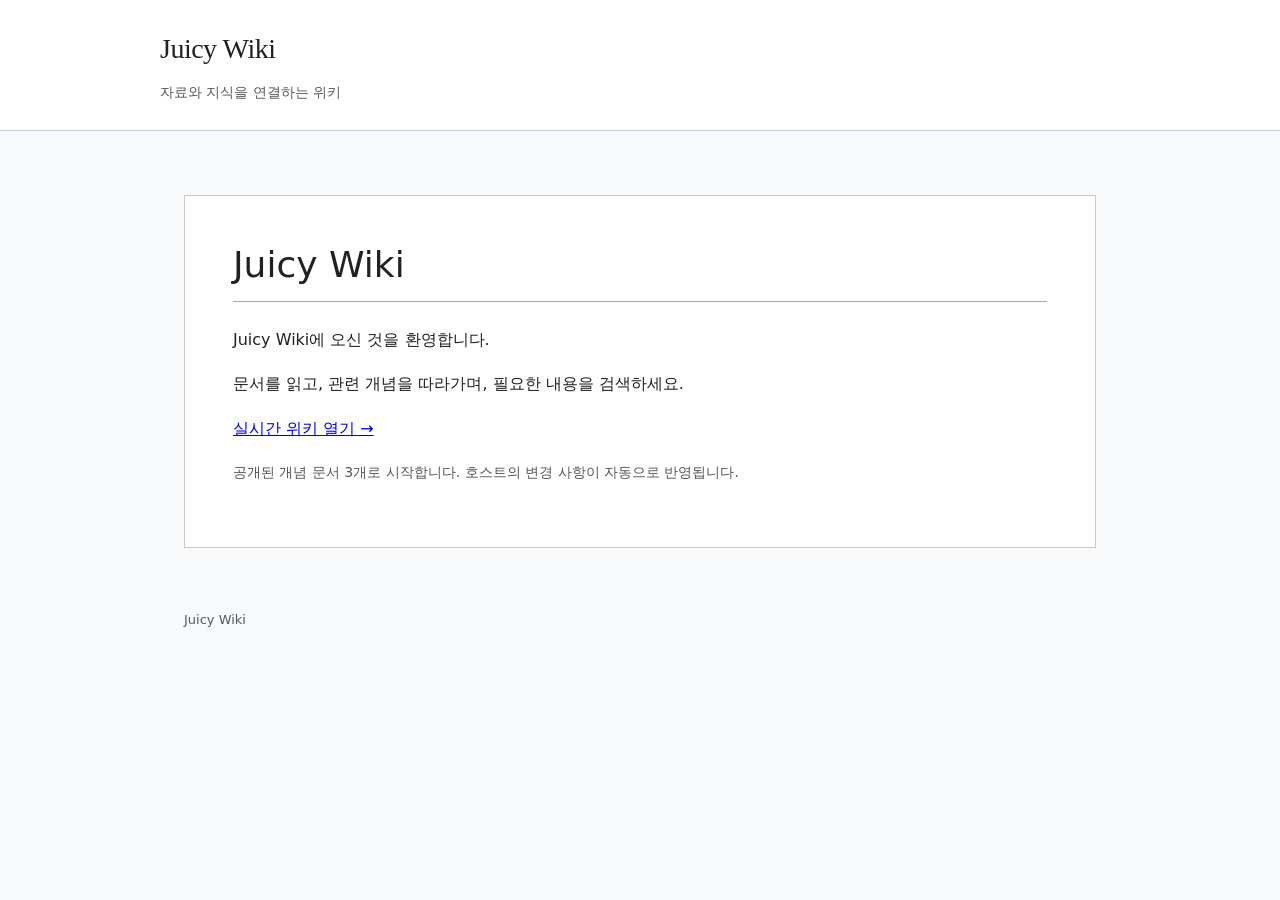
<file: index.html>
<!doctype html>
<html lang="ko">
  <head>
    <meta charset="utf-8">
    <meta name="viewport" content="width=device-width, initial-scale=1">
    <meta name="description" content="Juicy Wiki — 자료와 지식을 연결하는 개인 위키">
    <meta name="color-scheme" content="light dark">
    <title>Juicy Wiki</title>
    <style>
      :root { color-scheme: light dark; font-family: system-ui, -apple-system, "Segoe UI", sans-serif; color: #202122; background: #f8f9fa; }
      * { box-sizing: border-box; }
      body { margin: 0; }
      header { padding: 24px max(24px, calc((100vw - 960px) / 2)); border-bottom: 1px solid #c8ccd1; background: #fff; }
      .brand { margin: 0; font-family: Georgia, serif; font-size: 28px; letter-spacing: -.5px; }
      .tagline { margin: 6px 0 0; color: #54595d; font-size: 14px; }
      main { max-width: 960px; margin: 64px auto; padding: 0 24px; }
      article { padding: clamp(24px, 5vw, 48px); border: 1px solid #c8ccd1; background: #fff; }
      h1 { margin: 0 0 24px; padding-bottom: 16px; border-bottom: 1px solid #a2a9b1; font-size: clamp(26px, 5vw, 36px); font-weight: 500; }
      p { line-height: 1.8; word-break: keep-all; }
      .note { color: #54595d; font-size: 14px; }
      footer { max-width: 960px; margin: 0 auto; padding: 0 24px 32px; color: #54595d; font-size: 13px; }
      @media (prefers-color-scheme: dark) {
        :root { color: #eaecf0; background: #101418; }
        header, article { background: #181d23; border-color: #54595d; }
        h1 { border-color: #72777d; }
        .tagline, .note, footer { color: #a2a9b1; }
      }
    </style>
  </head>
  <body>
    <header>
      <p class="brand">Juicy Wiki</p>
      <p class="tagline">자료와 지식을 연결하는 위키</p>
    </header>
    <main>
      <article aria-labelledby="welcome">
        <h1 id="welcome">Juicy Wiki</h1>
        <p>Juicy Wiki에 오신 것을 환영합니다.</p>
        <p>문서를 읽고, 관련 개념을 따라가며, 필요한 내용을 검색하세요.</p>
        <p><a href="wiki/">실시간 위키 열기 →</a></p>
        <p class="note">공개된 개념 문서 3개로 시작합니다. 호스트의 변경 사항이 자동으로 반영됩니다.</p>
      </article>
    </main>
    <footer>Juicy Wiki</footer>
  </body>
</html>
</file>
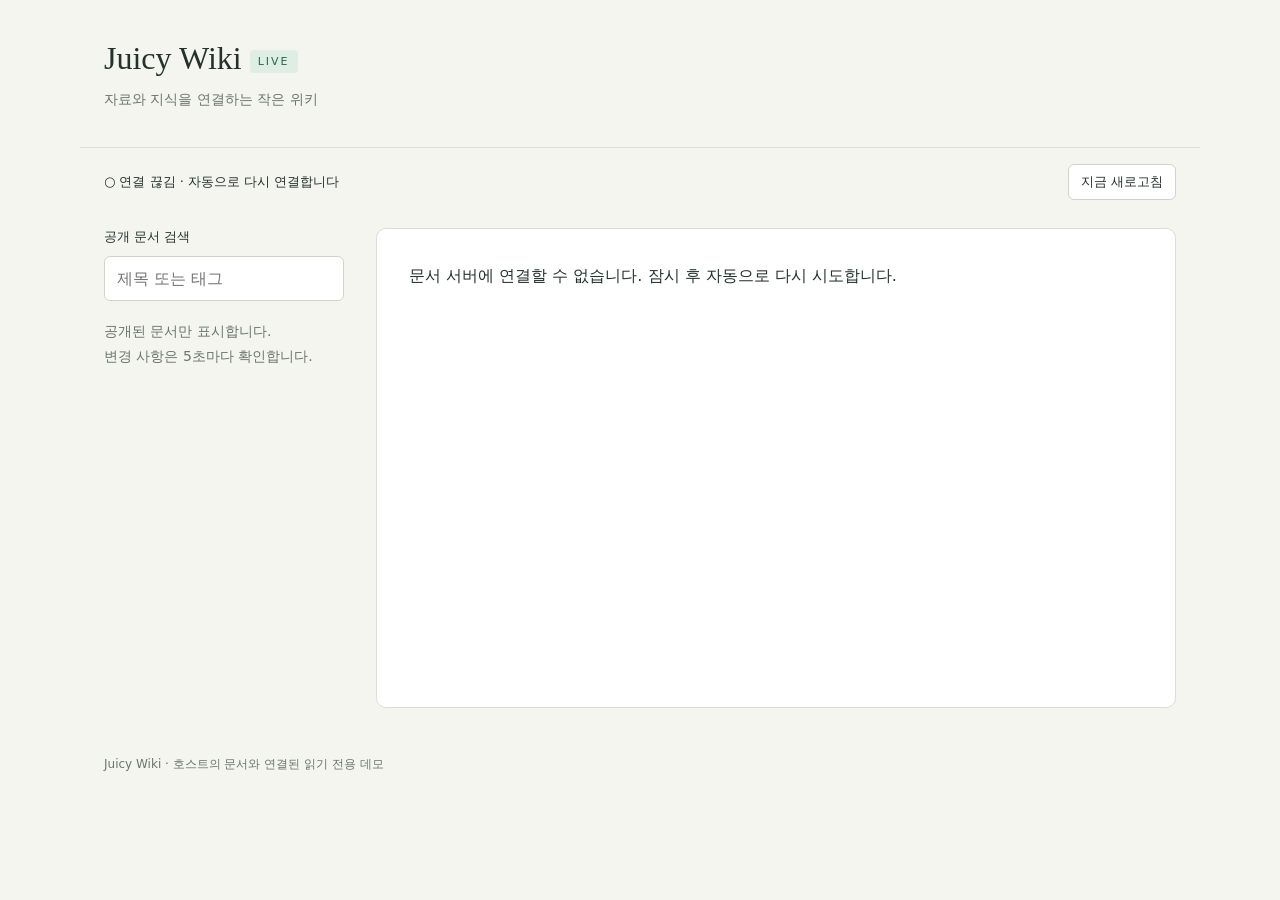
<file: wiki/index.html>
<!doctype html>
<html lang="ko">
<head>
  <meta charset="utf-8"><meta name="viewport" content="width=device-width,initial-scale=1">
  <meta name="description" content="호스트의 지식과 연결되는 Juicy Wiki">
  <title>Juicy Wiki · Live</title>
  <link rel="stylesheet" href="style.css">
  <script defer src="vendor/marked.js"></script>
  <script defer src="vendor/purify.js"></script>
  <script defer src="app.js"></script>
</head>
<body>
  <header><a class="brand" href="./">Juicy Wiki <span>LIVE</span></a><p>자료와 지식을 연결하는 작은 위키</p></header>
  <div class="connection"><span id="status" role="status">연결 중…</span><button id="refresh">지금 새로고침</button></div>
  <main><aside><label for="search">공개 문서 검색</label><input id="search" type="search" placeholder="제목 또는 태그"><nav id="pages" aria-label="문서 목록"></nav><p class="hint">공개된 문서만 표시합니다.<br>변경 사항은 5초마다 확인합니다.</p></aside>
  <article><div id="meta"></div><div id="content"><h1>지식을 불러오고 있습니다</h1><p>잠시만 기다려 주세요.</p></div></article></main>
  <footer>Juicy Wiki · 호스트의 문서와 연결된 읽기 전용 데모</footer>
</body></html>
</file>
<file: wiki/style.css>
:root{font-family:system-ui,-apple-system,"Segoe UI",sans-serif;color:#24312d;background:#f5f5ef;color-scheme:light}*{box-sizing:border-box}body{margin:0}header,.connection,main,footer{max-width:1120px;margin:auto;padding:24px}header{padding-top:40px}.brand{font-family:Georgia,serif;font-size:32px;text-decoration:none;color:inherit}.brand span{font:11px system-ui;letter-spacing:2px;background:#deeee4;color:#256747;border-radius:4px;padding:5px 8px;vertical-align:middle}header p,.hint,footer,#meta{color:#69756d;font-size:14px}.connection{display:flex;justify-content:space-between;gap:12px;align-items:center;border-top:1px solid #d9dfd5;padding-top:16px;padding-bottom:16px;font-size:13px}button{cursor:pointer;background:white;border:1px solid #cbd6c9;border-radius:6px;padding:8px 12px;color:inherit}main{display:grid;grid-template-columns:240px minmax(0,1fr);gap:32px;padding-top:12px}aside label{display:block;font-size:13px;margin-bottom:10px}input{width:100%;padding:12px;border:1px solid #cbd6c9;border-radius:6px;font:inherit}nav{margin-top:18px}nav a{display:block;padding:14px 12px;margin:5px 0;text-decoration:none;color:inherit;border-radius:6px}nav a.active{background:#e0eadd;color:#235a3d;font-weight:600}nav small{display:block;font-weight:400;font-size:11px;color:#627064;margin-top:5px}.hint{line-height:1.8}article{background:white;border:1px solid #d9dfd5;border-radius:10px;padding:32px;min-height:480px;overflow-wrap:anywhere}#content{line-height:1.85}#content h1{font-size:28px;line-height:1.4;margin-top:18px}#content h2{font-size:21px;margin-top:32px;border-bottom:1px solid #e5e9e2;padding-bottom:8px}#content a{color:#276a4c}#content pre{overflow:auto;background:#f4f6f2;padding:16px;border-radius:6px}#content table{display:block;overflow-x:auto;border-collapse:collapse;font-size:14px}th,td{padding:10px;border:1px solid #dce3d7}blockquote{border-left:3px solid #b7cbb3;margin-left:0;padding-left:18px}footer{font-size:12px}@media(max-width:720px){main{grid-template-columns:1fr;gap:12px}header{padding-top:24px}article{padding:22px}nav{display:flex;flex-wrap:wrap}nav a{flex:1;min-width:130px}nav small,.hint{display:none}.connection{align-items:flex-start}#content h1{font-size:24px}}
</file>
